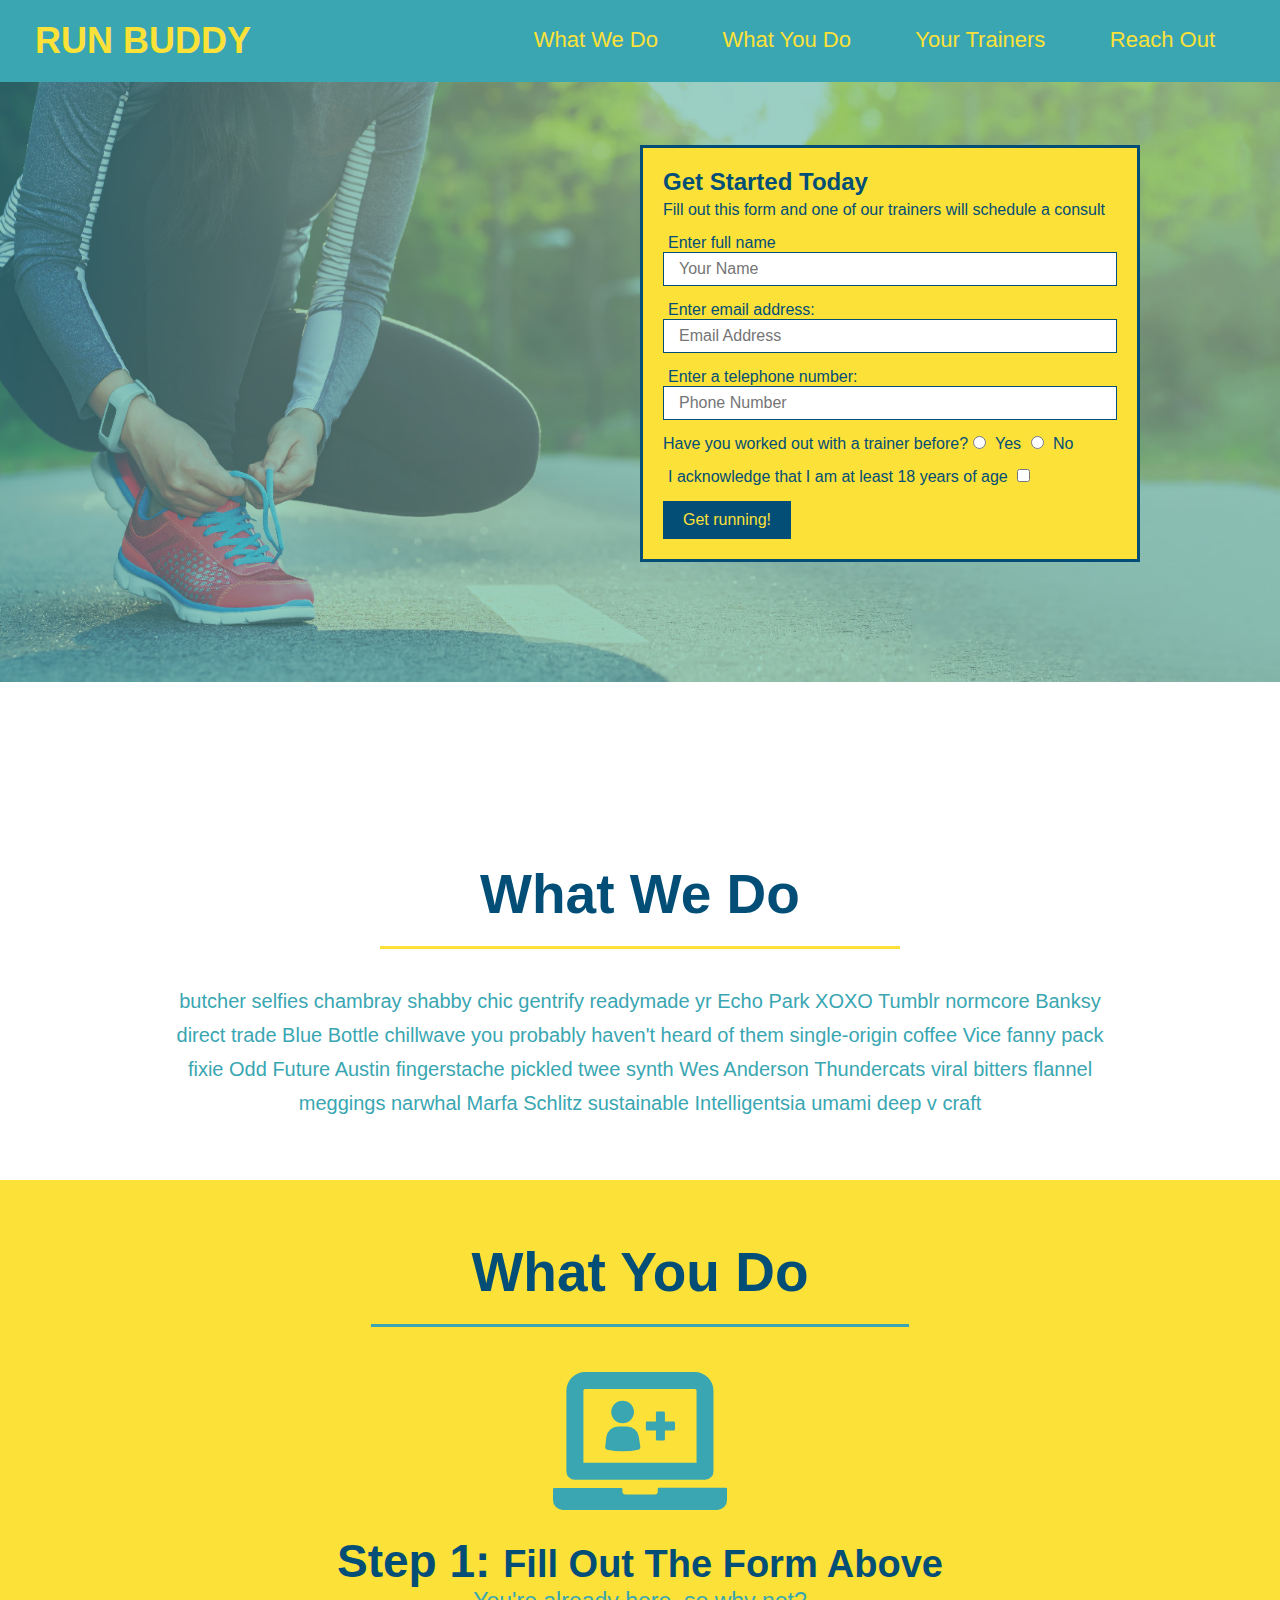
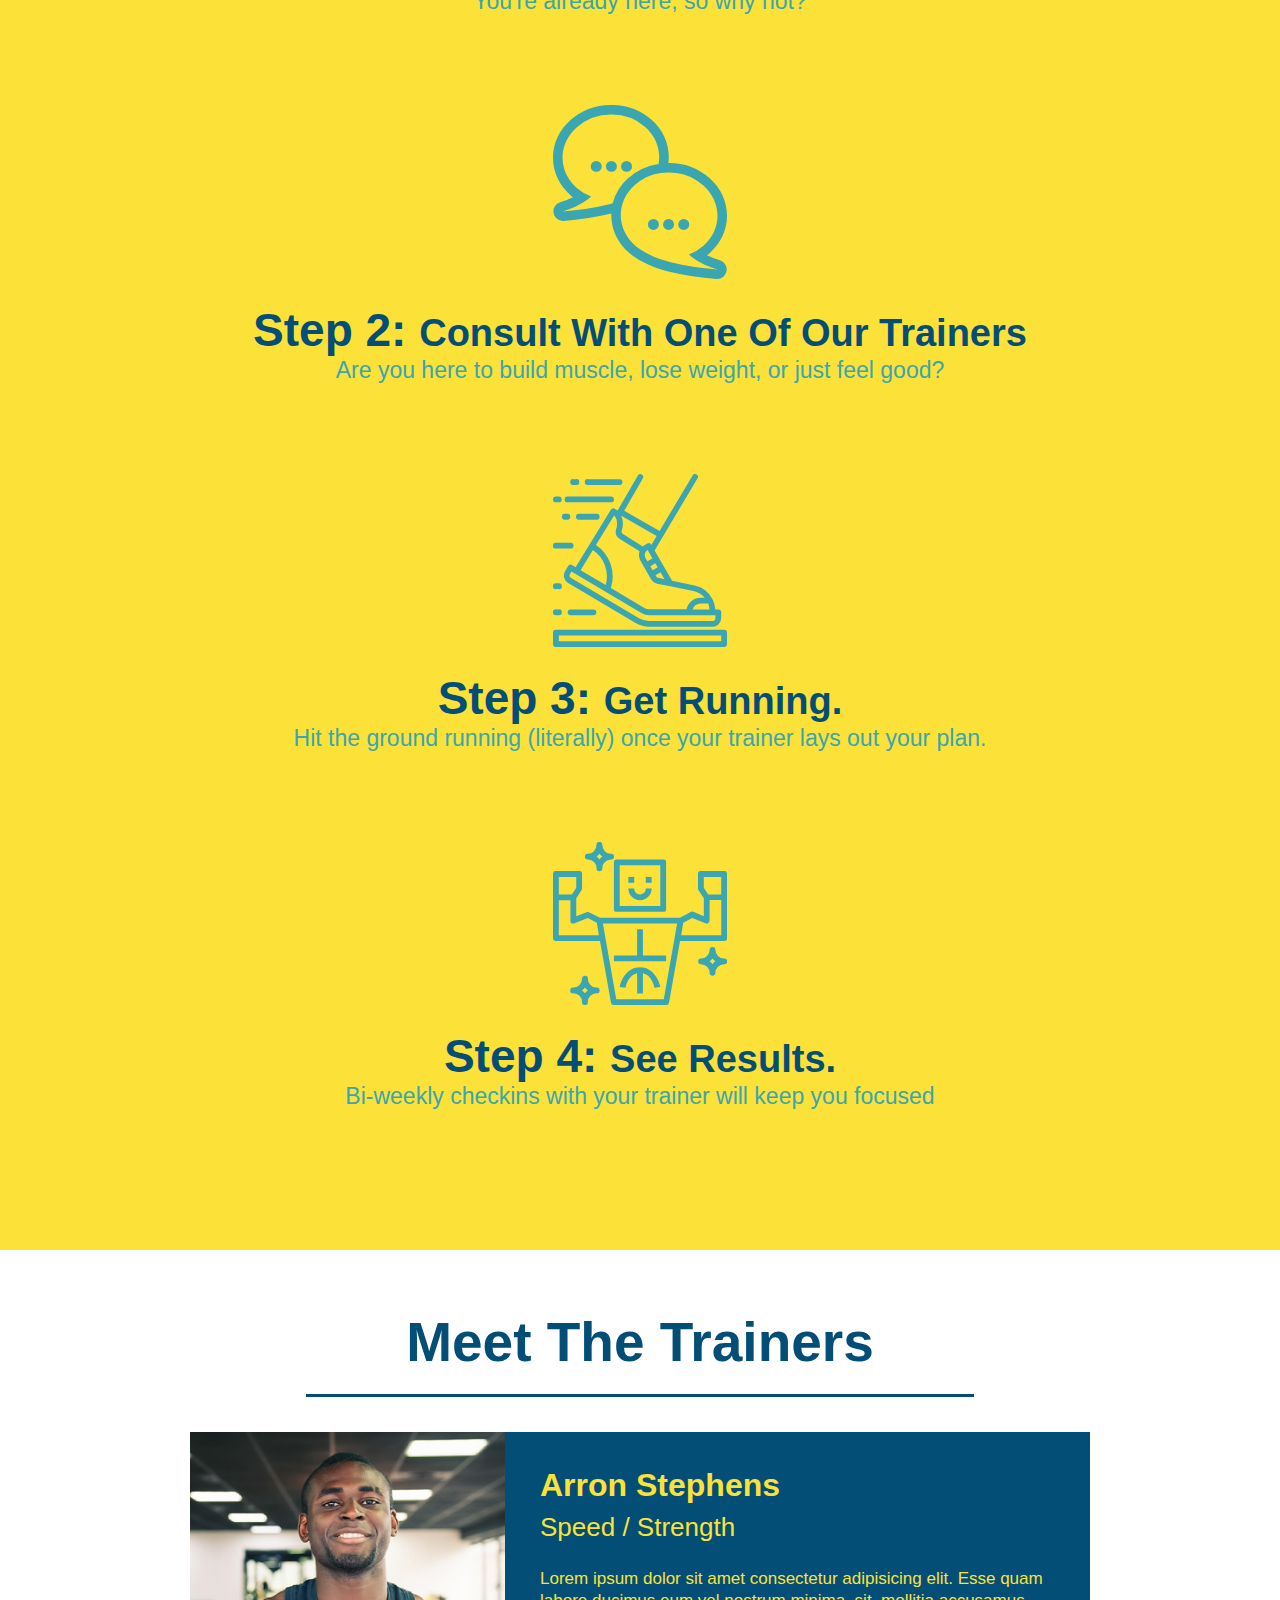
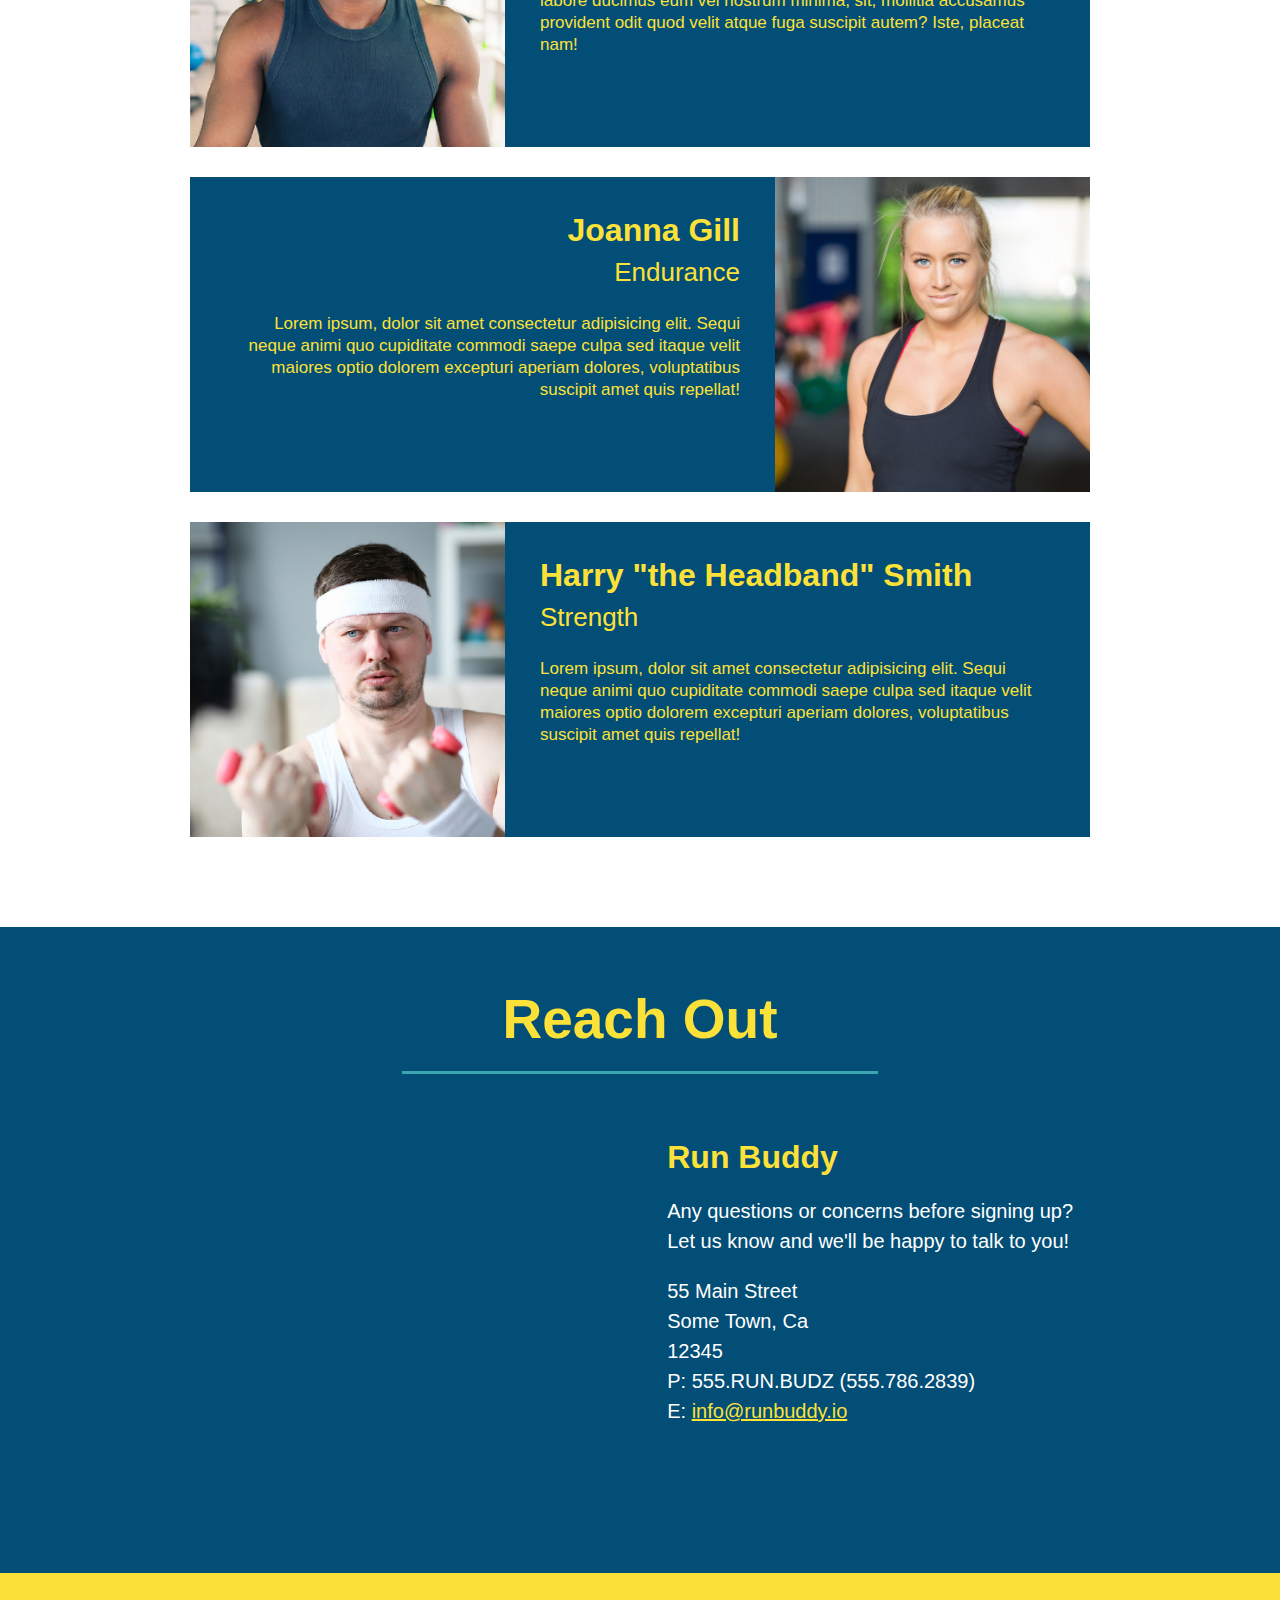
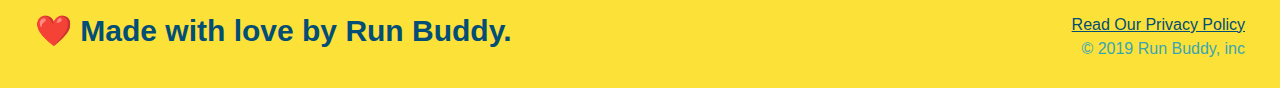
<file: index.html>
<!DOCTYPE html>
<html lang="en">
    <head>
        <meta charset="UTF-8" />
        <title>Run Buddy</title>
        <link rel="stylesheet" href="./assets/css/style.css" />
    </head>
    <body>
       <!-- navigation -->
       <header>
        <h1>
            <a href="/">RUN BUDDY</a>
        </h1>
        <nav>
            <!-- Unordered list element-->
            <ul>
                <!-- List item element-->
                <li>
                    <!-- Anchor element-->
                    <a href="#what-we-do">What We Do</a>
                </li>
                <li>
                    <a href="#what-you-do">What You Do</a>
                </li>
                <li>
                    <a href="#your-trainers">Your Trainers</a>
                </li>
                <li>
                    <a href="#reach-out">Reach Out</a>
                </li>
            </ul>
        </nav>
       </header>

       <section class="hero">
        <div class="hero-form">
            <h3>Get Started Today</h3>
            <p>Fill out this form and one of our trainers will schedule a consult</p>
            <!-- Add form element-->
            <form>
                <label for="name">Enter full name</label>
                <input type="text" placeholder="Your Name" name="name" id="name" class="form-input"/>
                <label for="email">Enter email address:</label>
                <input type="email" placeholder="Email Address" name="email" id="email" class="form-input"/>
                <label for="phone">Enter a telephone number:</label>
                <input type="tel" placeholder="Phone Number" name="phone" id="phone" class="form-input"/>
                <p>
                    Have you worked out with a trainer before?
                    <input type="radio" name="trainer-confirm" id="trainer-yes" />
                    <label for="trainer-yes">Yes</label>
                    <input type="radio" name="trainer-confirm" id="trainer-no" />
                    <label for="trainer-no">No</label>
                </p>
                <p>
                    <label for="age confirmation">I acknowledge that I am at least 18 years of age</label>
                    <input type="checkbox" name="age-confirm" id="checkbox" />
                </p>
                <button type="submit">
                    Get running!
                </button>
            </form>
        </div>
       </section>
       <!--end hero-->

       <!-- hero/jumbotron-->
       <section>
       </section>

       <!-- "what we do" section-->
       <section id="what-we-do" class="intro">
        <h2 class="section-title primary-border">What We Do</h2>
        <p>
            butcher selfies chambray shabby chic gentrify readymade yr Echo Park XOXO Tumblr normcore Banksy direct trade Blue Bottle chillwave you probably haven't heard of them single-origin coffee Vice fanny pack fixie Odd Future Austin fingerstache pickled twee synth Wes Anderson Thundercats viral bitters flannel meggings narwhal Marfa Schlitz sustainable Intelligentsia umami deep v craft
        </p>
       </section>

       <!--"what you do" section-->
       <section id="what-you-do" class="steps">
        <h2 class="section-title secondary-border">What You Do</h2>
        <div>
            <!-- insert this img element -->
            <img src="./assets/images/step-1.svg" alt="" />
            <h3>Step 1: <span>Fill Out The Form Above</span></h3>
            <p>You're already here, so why not?</p>
        </div>

        <div>
            <img src="./assets/images/step-2.svg" alt="" />
            <h3>Step 2: <span>Consult With One Of Our Trainers</span></h3>
            <p>Are you here to build muscle, lose weight, or just feel good?</p>
        </div>

        <div>
            <img src="./assets/images/step-3.svg" alt="" />
            <h3>Step 3: <span>Get Running.</span></h3>
            <p>Hit the ground running (literally) once your trainer lays out your plan.</p>
        </div>

        <div>
            <img src="./assets/images/step-4.svg" alt="" />
            <h3>Step 4: <span>See Results.</span></h3>
            <p>Bi-weekly checkins with your trainer will keep you focused</p>
        </div>
       </section>

       <!-- "meet the trainers section" section-->
       <section id="your-trainers" class="trainers">
        <h2 class="section-title primary border">
            Meet The Trainers
        </h2>
        <article class="trainer">
            <img src="./assets/images/trainer-1.jpg" alt="Arron Stephens in his workout clothes, ready to pump iron"/>
            <div class="trainer-bio text-left">
                <h3>Arron Stephens</h3>
                <h4>Speed / Strength</h4>
                <p>
                    Lorem ipsum dolor sit amet consectetur adipisicing elit. Esse quam labore ducimus eum vel nostrum minima, sit, mollitia accusamus provident odit quod velit atque fuga suscipit autem? Iste, placeat nam!
                </p>
            </div>
        </article>
        <!-- second trainer bio -->
        <article class="trainer">
            <div class="trainer-bio text-right">
                <h3>Joanna Gill</h3>
                <h4>Endurance</h4>
                <p>
                    Lorem ipsum, dolor sit amet consectetur adipisicing elit. Sequi neque animi quo cupiditate commodi saepe culpa sed
                    itaque velit maiores optio dolorem excepturi aperiam dolores, voluptatibus suscipit amet quis repellat!
                </p>
            </div>
            <img src="./assets/images/trainer-2.jpg" alt="Joanna Gill cooling off after a workout" />
        </article>
  
        <!-- third trainer bio -->
        <article class="trainer">
            <img src="./assets/images/trainer-3.jpg" alt="Harry Smith wearing a headband and lifting comically small pink weights" />
            <div class="trainer-bio text-left">
                <h3>Harry "the Headband" Smith</h3>
                <h4>Strength</h4>
                <p>
                    Lorem ipsum, dolor sit amet consectetur adipisicing elit. Sequi neque animi quo cupiditate commodi saepe culpa sed
                    itaque velit maiores optio dolorem excepturi aperiam dolores, voluptatibus suscipit amet quis repellat!
                </p>
            </div>
        </article>
       </section>

       <!-- "reach out" section-->
       <section id="reach-out" class="contact">
        <h2 class="section-title secondary-border"> Reach Out</h2>
        <div class="contact-info">
        <iframe 
            src="https://www.google.com/maps/embed?pb=!1m18!1m12!1m3!1d3147.1079747227936!2d-120.42364418397035!3d37.92790791110593!2m3!1f0!2f0!3f0!3m2!1i1024!2i768!4f13.1!3m3!1m2!1s0x8090c49129b6ac57%3A0xb56c7eb95a2cd8bd!2sMain%20St%2C%20California%2095327!5e0!3m2!1sen!2sus!4v1616426329495!5m2!1sen!2sus" 
            width="400" 
            height="400" 
            style="border:0;" 
            allowfullscreen=""
            loading="lazy">
        </iframe>
        <div>
            <h3>Run Buddy</h3>
            <p>
                Any questions or concerns before signing up?
                <br />
                Let us know and we'll be happy to talk to you! 
            </p>
            <address>
                55 Main Street <br />
                Some Town, Ca <br/>
                12345<br />
                P: 555.RUN.BUDZ (555.786.2839)<br/>
                E: <a href="mailto:info@runbuddy.io">info@runbuddy.io</a>
            </address>
        </div>
        </div>
       </section>

       <!-- footer-->
       <footer>
        <h2>❤️ Made with love by Run Buddy.</h2>
        <div>
            <a href="./privacy-policy.html">Read Our Privacy Policy</a><br />
            &copy; 2019 Run Buddy, inc
        </div>
       </footer>
    </body> 
</html>
</file>
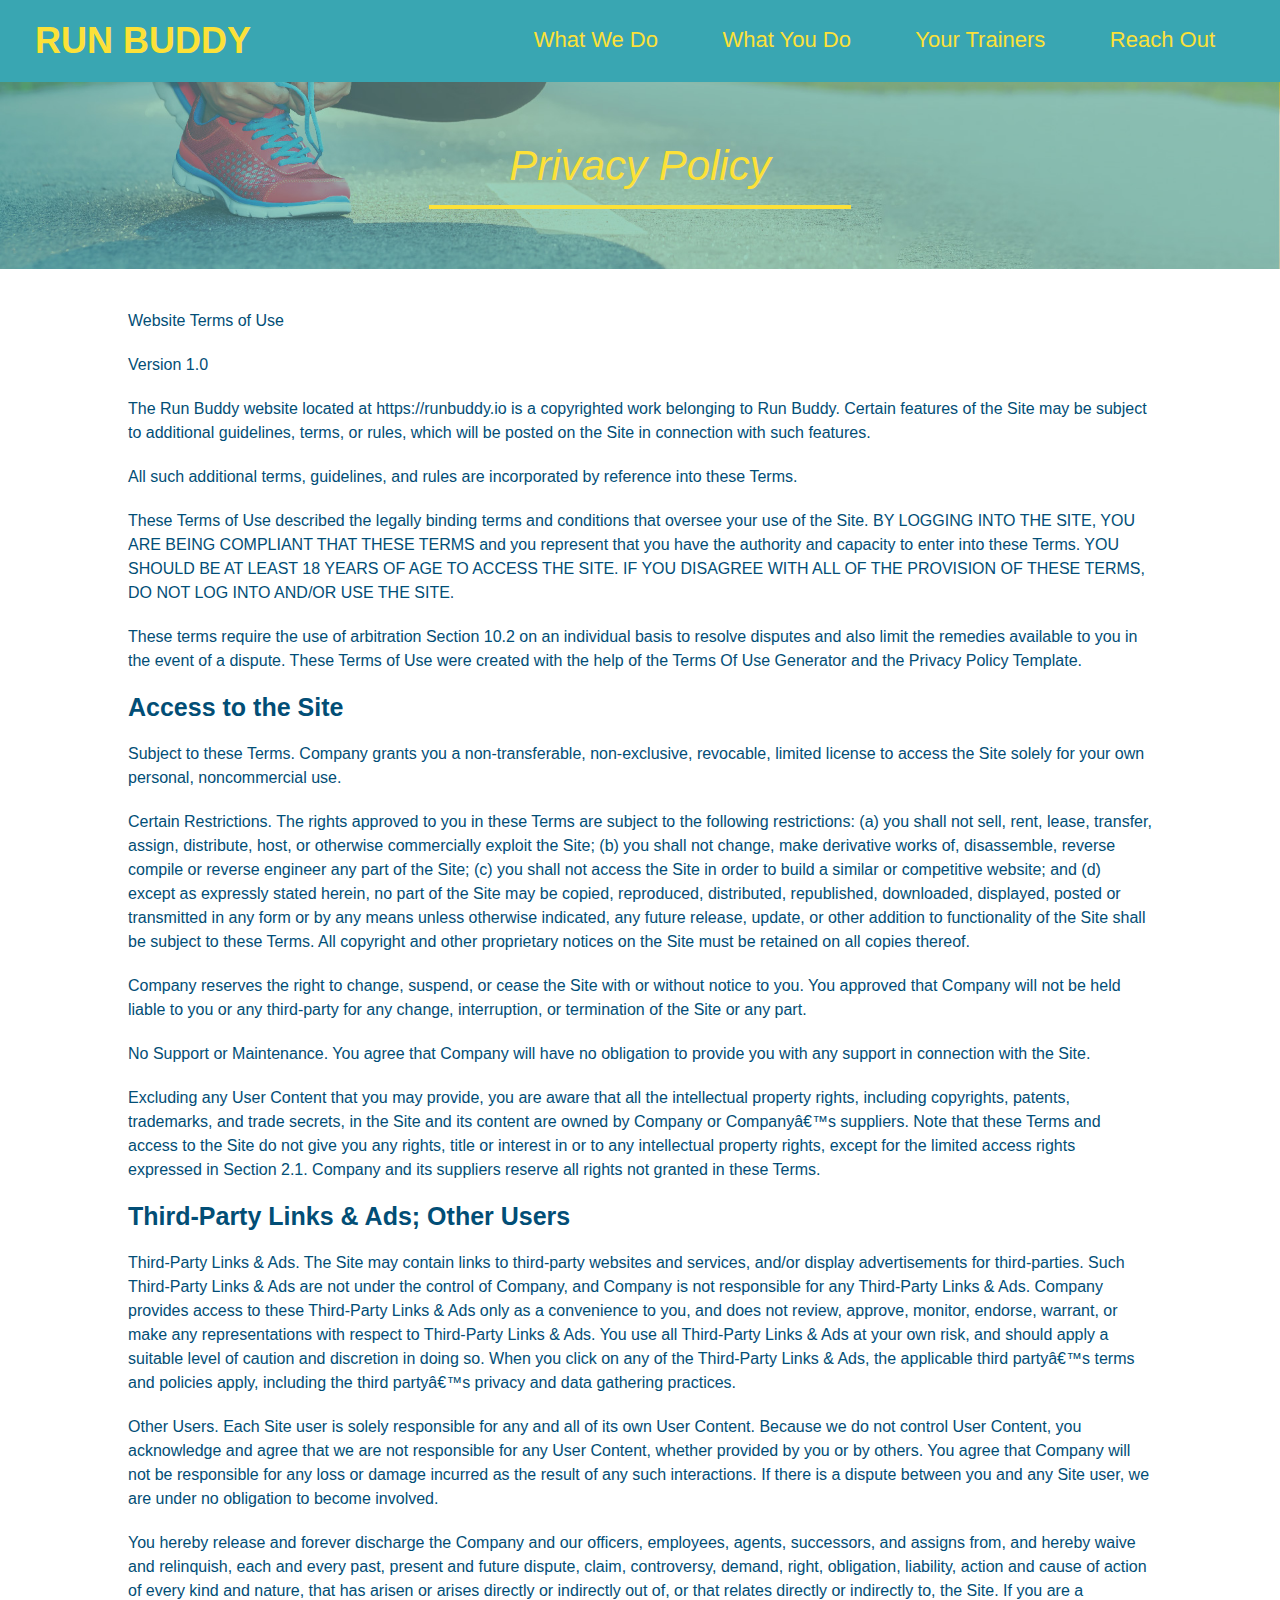
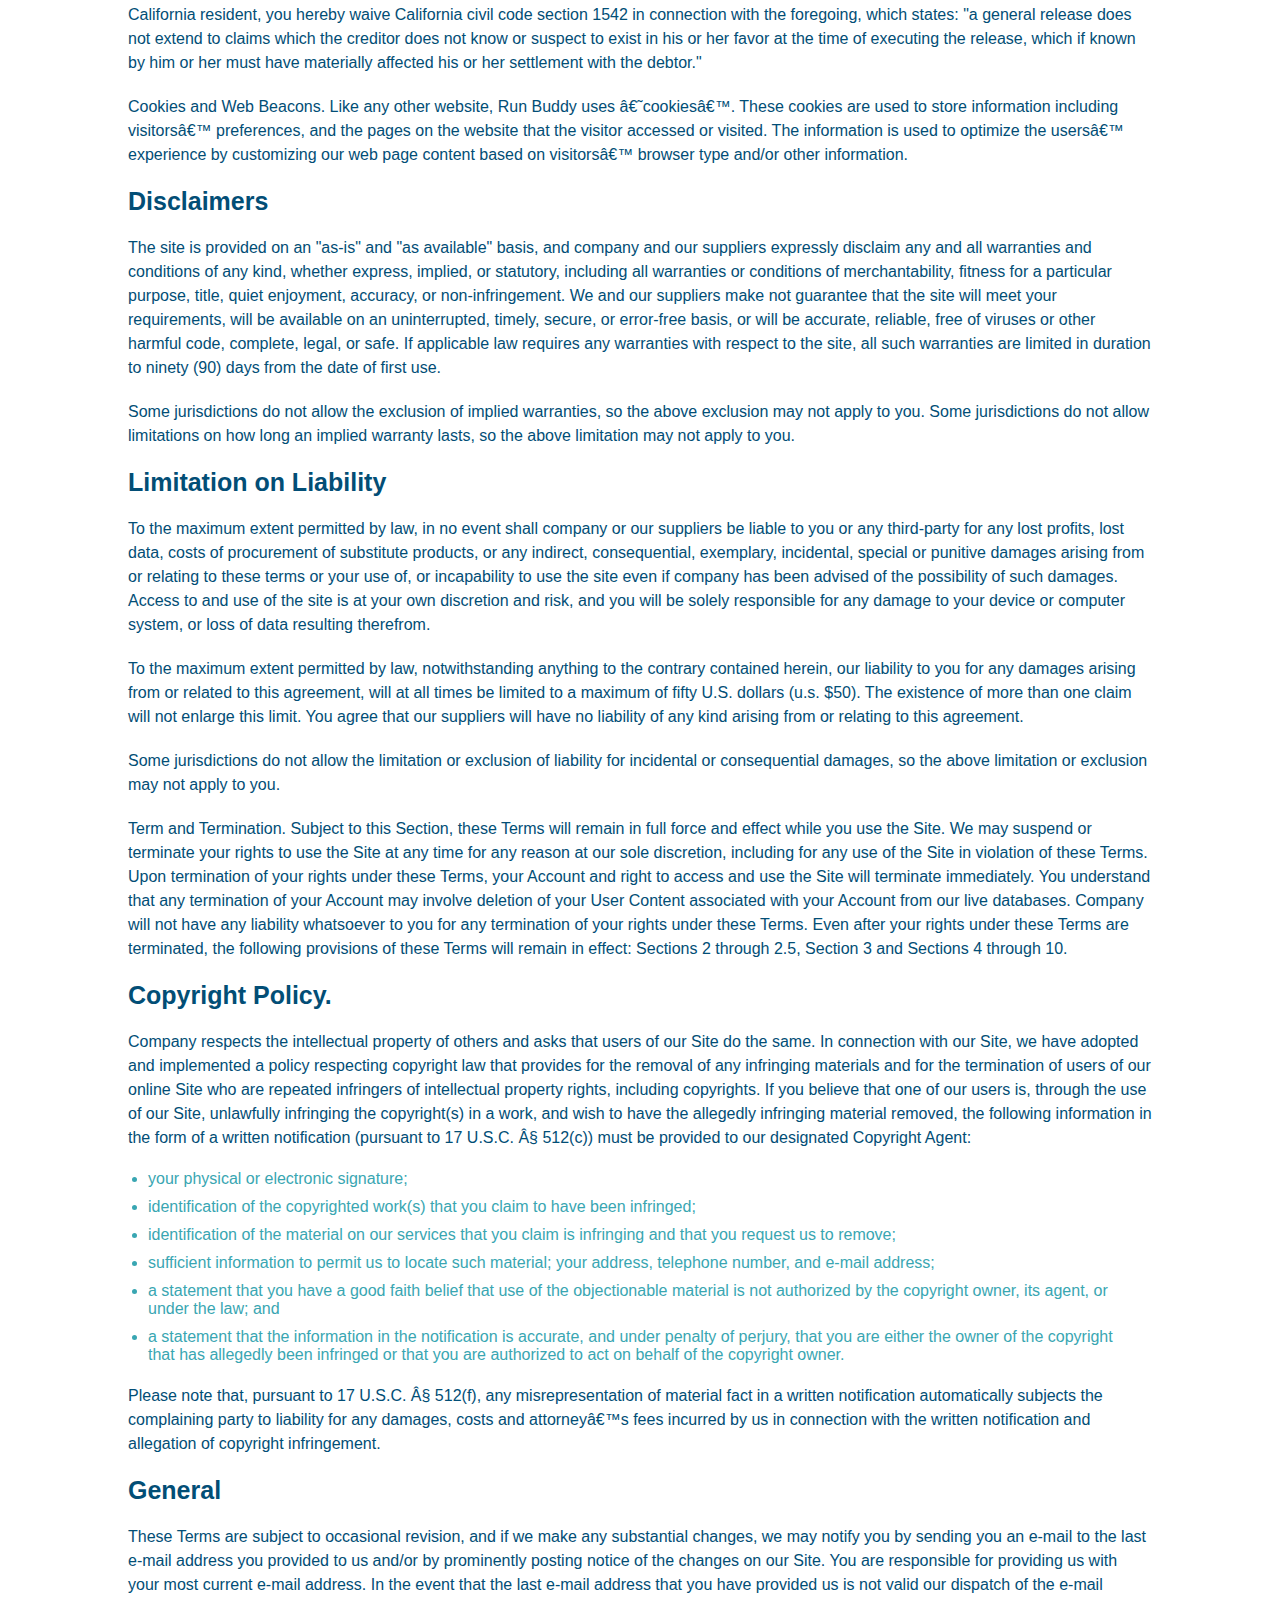
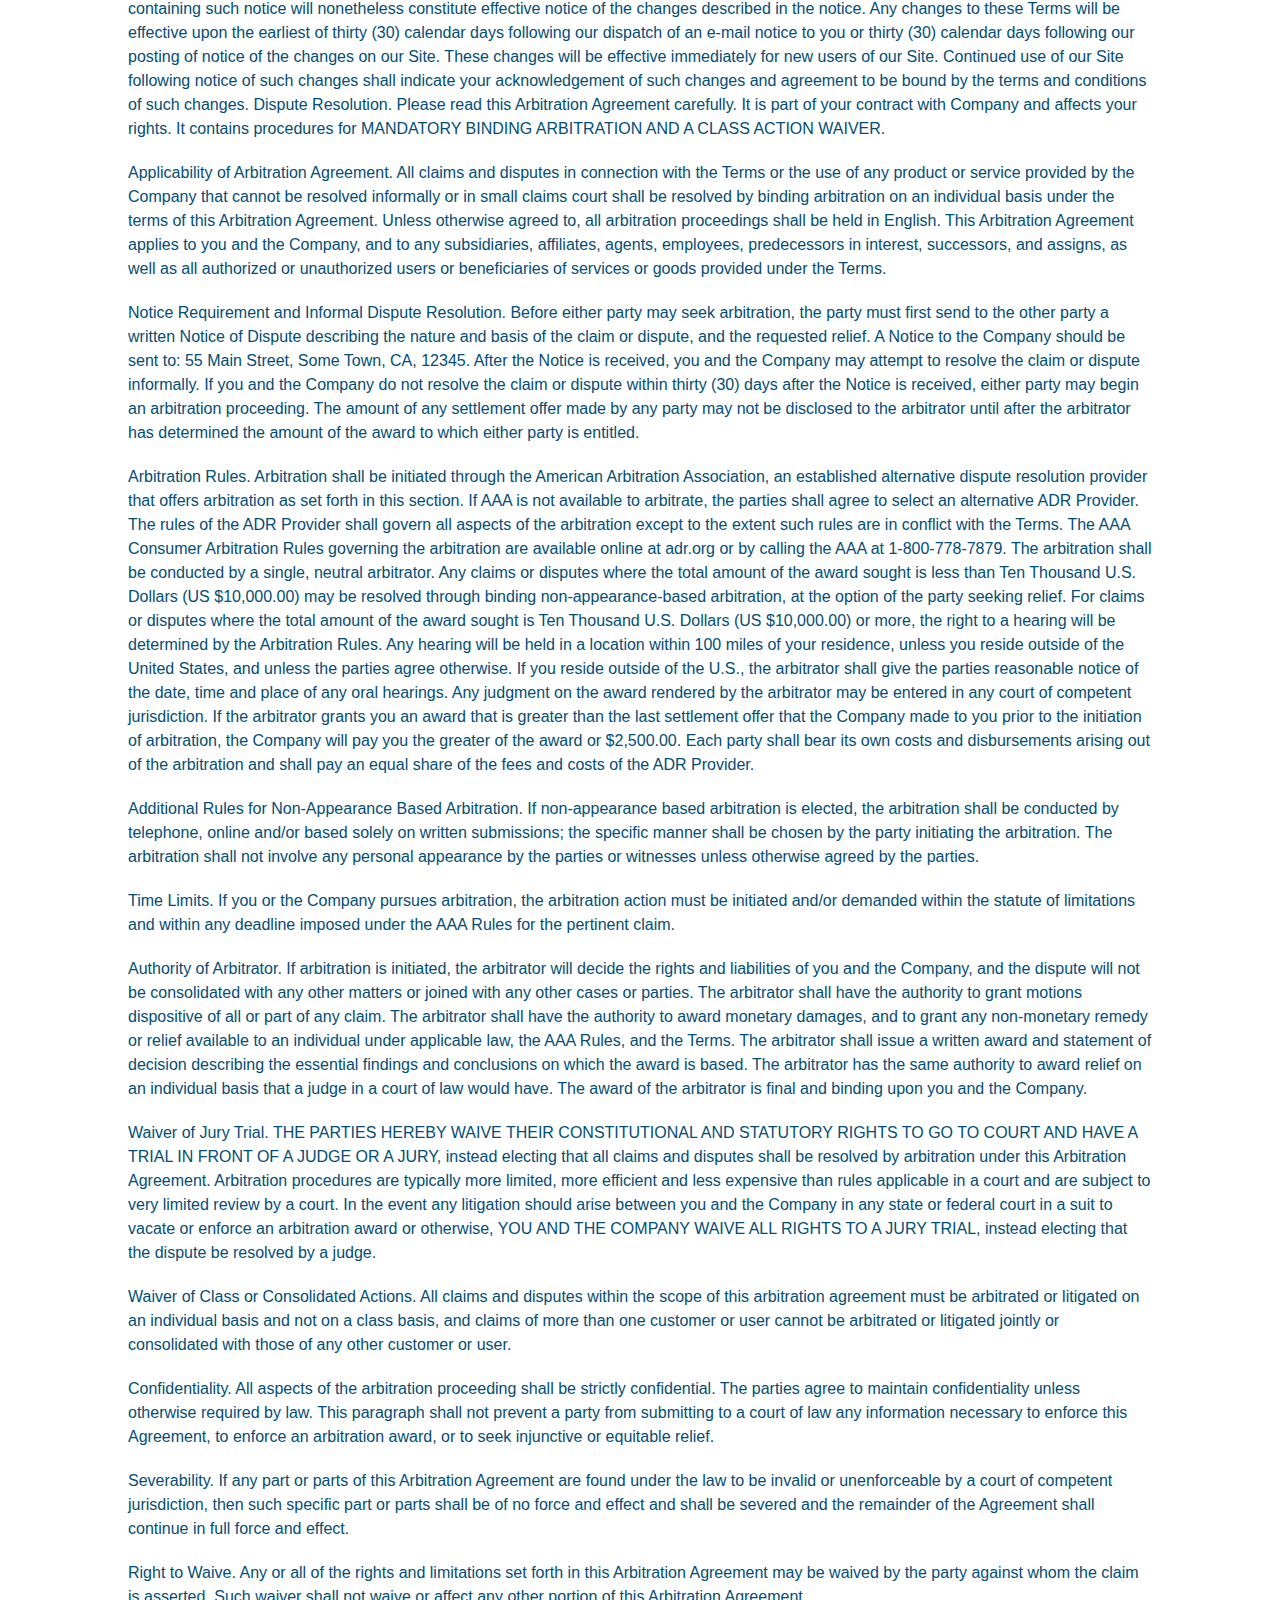
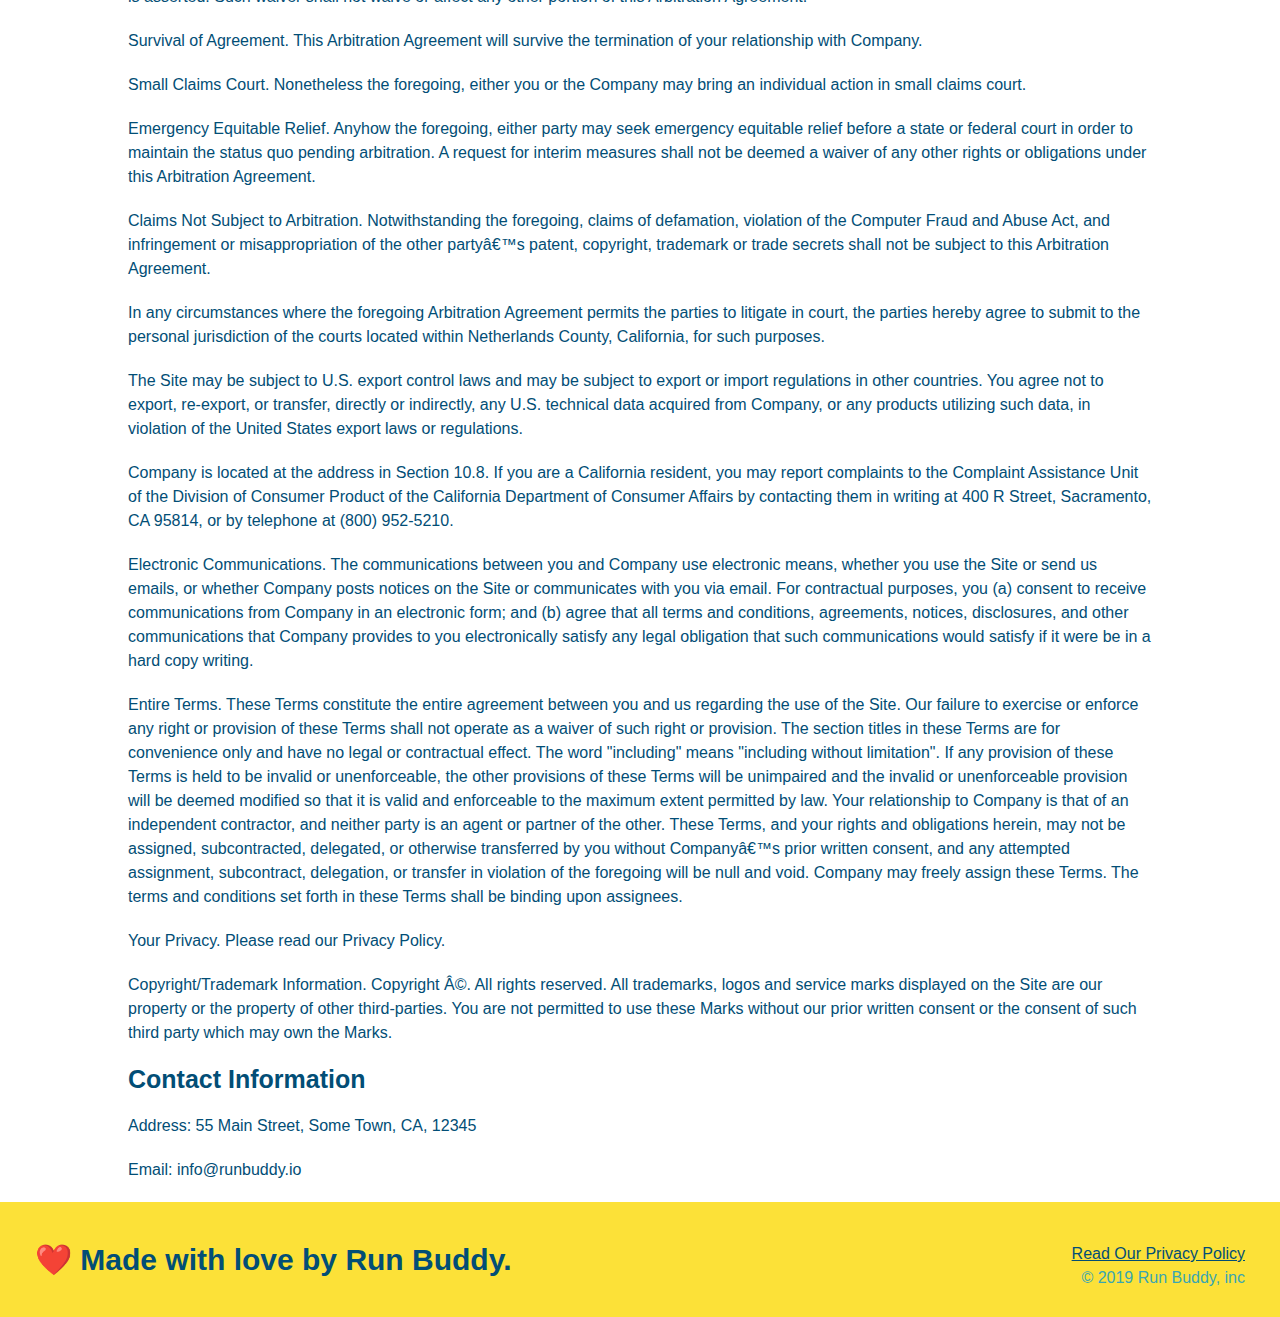
<file: privacy-policy.html>
<!DOCTYPE html>
<html lang="en">
  <head>
    <meta charset="UTF-8" />
    <title>Privacy Policy - Run Buddy</title>
    <link rel="stylesheet" href="./assets/css/style.css" />
    <link rel="stylesheet" href="./assets/css/secondary-styles.css">
  </head>
  <body>
    <header>
        <h1>
            <a href="/">RUN BUDDY</a>
        </h1>
        <nav>
            <!-- Unordered list element-->
            <ul>
                <!-- List item element-->
                <li>
                    <!-- Anchor element-->
                    <a href="./index.html#what-we-do">What We Do</a>
                </li>
                <li>
                    <a href="./index.html#what-we-do">What You Do</a>
                </li>
                <li>
                    <a href="./index.html#what-we-do">Your Trainers</a>
                </li>
                <li>
                    <a href="./index.html#what-we-do">Reach Out</a>
                </li>
            </ul>
        </nav>
        </header>
        <section class="hero">
            <h2 class="page-title">
                Privacy Policy
            </h2>
       </section>
       <article class="secondary-content">
        <p>
            Website Terms of Use
          </p>
    
          <p>
            Version 1.0
          </p>
    
          <p>
            The Run Buddy website located at https://runbuddy.io is a copyrighted work belonging to Run Buddy. Certain
            features of the Site may be subject to additional guidelines, terms, or rules, which will be posted on the Site
            in connection with such features.
          </p>
    
          <p>
            All such additional terms, guidelines, and rules are incorporated by reference into these Terms.
          </p>
    
          <p>
            These Terms of Use described the legally binding terms and conditions that oversee your use of the Site. BY
            LOGGING INTO THE SITE, YOU ARE BEING COMPLIANT THAT THESE TERMS and you represent that you have the authority
            and capacity to enter into these Terms. YOU SHOULD BE AT LEAST 18 YEARS OF AGE TO ACCESS THE SITE. IF YOU
            DISAGREE WITH ALL OF THE PROVISION OF THESE TERMS, DO NOT LOG INTO AND/OR USE THE SITE.
          </p>
    
          <p>
            These terms require the use of arbitration Section 10.2 on an individual basis to resolve disputes and also
            limit the remedies available to you in the event of a dispute. These Terms of Use were created with the help of
            the Terms Of Use Generator and the Privacy Policy Template.
          </p>
    
          <h3>
            Access to the Site
          </h3>
    
          <p>
            Subject to these Terms. Company grants you a non-transferable, non-exclusive, revocable, limited license to
            access the Site solely for your own personal, noncommercial use.
          </p>
    
          <p>
            Certain Restrictions. The rights approved to you in these Terms are subject to the following restrictions: (a)
            you shall not sell, rent, lease, transfer, assign, distribute, host, or otherwise commercially exploit the Site;
            (b) you shall not change, make derivative works of, disassemble, reverse compile or reverse engineer any part of
            the Site; (c) you shall not access the Site in order to build a similar or competitive website; and (d) except
            as expressly stated herein, no part of the Site may be copied, reproduced, distributed, republished, downloaded,
            displayed, posted or transmitted in any form or by any means unless otherwise indicated, any future release,
            update, or other addition to functionality of the Site shall be subject to these Terms. All copyright and other
            proprietary notices on the Site must be retained on all copies thereof.
          </p>
    
          <p>
            Company reserves the right to change, suspend, or cease the Site with or without notice to you. You approved
            that Company will not be held liable to you or any third-party for any change, interruption, or termination of
            the Site or any part.
          </p>
    
          <p>
            No Support or Maintenance. You agree that Company will have no obligation to provide you with any support in
            connection with the Site.
          </p>
    
          <p>
            Excluding any User Content that you may provide, you are aware that all the intellectual property rights,
            including copyrights, patents, trademarks, and trade secrets, in the Site and its content are owned by Company
            or Companyâ€™s suppliers. Note that these Terms and access to the Site do not give you any rights, title or
            interest in or to any intellectual property rights, except for the limited access rights expressed in Section
            2.1. Company and its suppliers reserve all rights not granted in these Terms.
          </p>
    
          <h3>
            Third-Party Links & Ads; Other Users
          </h3>
    
          <p>
            Third-Party Links & Ads. The Site may contain links to third-party websites and services, and/or display
            advertisements for third-parties. Such Third-Party Links & Ads are not under the control of Company, and Company
            is not responsible for any Third-Party Links & Ads. Company provides access to these Third-Party Links & Ads
            only as a convenience to you, and does not review, approve, monitor, endorse, warrant, or make any
            representations with respect to Third-Party Links & Ads. You use all Third-Party Links & Ads at your own risk,
            and should apply a suitable level of caution and discretion in doing so. When you click on any of the
            Third-Party Links & Ads, the applicable third partyâ€™s terms and policies apply, including the third partyâ€™s
            privacy and data gathering practices.
          </p>
    
          <p>
            Other Users. Each Site user is solely responsible for any and all of its own User Content. Because we do not
            control User Content, you acknowledge and agree that we are not responsible for any User Content, whether
            provided by you or by others. You agree that Company will not be responsible for any loss or damage incurred as
            the result of any such interactions. If there is a dispute between you and any Site user, we are under no
            obligation to become involved.
          </p>
    
          <p>
            You hereby release and forever discharge the Company and our officers, employees, agents, successors, and
            assigns from, and hereby waive and relinquish, each and every past, present and future dispute, claim,
            controversy, demand, right, obligation, liability, action and cause of action of every kind and nature, that has
            arisen or arises directly or indirectly out of, or that relates directly or indirectly to, the Site. If you are
            a California resident, you hereby waive California civil code section 1542 in connection with the foregoing,
            which states: "a general release does not extend to claims which the creditor does not know or suspect to exist
            in his or her favor at the time of executing the release, which if known by him or her must have materially
            affected his or her settlement with the debtor."
          </p>
    
          <p>
            Cookies and Web Beacons. Like any other website, Run Buddy uses â€˜cookiesâ€™. These cookies are used to store
            information including visitorsâ€™ preferences, and the pages on the website that the visitor accessed or visited.
            The information is used to optimize the usersâ€™ experience by customizing our web page content based on visitorsâ€™
            browser type and/or other information.
          </p>
    
          <h3>
            Disclaimers
          </h3>
    
          <p>
            The site is provided on an "as-is" and "as available" basis, and company and our suppliers expressly disclaim
            any and all warranties and conditions of any kind, whether express, implied, or statutory, including all
            warranties or conditions of merchantability, fitness for a particular purpose, title, quiet enjoyment, accuracy,
            or non-infringement. We and our suppliers make not guarantee that the site will meet your requirements, will be
            available on an uninterrupted, timely, secure, or error-free basis, or will be accurate, reliable, free of
            viruses or other harmful code, complete, legal, or safe. If applicable law requires any warranties with respect
            to the site, all such warranties are limited in duration to ninety (90) days from the date of first use.
          </p>
    
          <p>
            Some jurisdictions do not allow the exclusion of implied warranties, so the above exclusion may not apply to
            you. Some jurisdictions do not allow limitations on how long an implied warranty lasts, so the above limitation
            may not apply to you.
          </p>
    
          <h3>
            Limitation on Liability
          </h3>
    
          <p>
            To the maximum extent permitted by law, in no event shall company or our suppliers be liable to you or any
            third-party for any lost profits, lost data, costs of procurement of substitute products, or any indirect,
            consequential, exemplary, incidental, special or punitive damages arising from or relating to these terms or
            your use of, or incapability to use the site even if company has been advised of the possibility of such
            damages. Access to and use of the site is at your own discretion and risk, and you will be solely responsible
            for any damage to your device or computer system, or loss of data resulting therefrom.
          </p>
    
          <p>
            To the maximum extent permitted by law, notwithstanding anything to the contrary contained herein, our liability
            to you for any damages arising from or related to this agreement, will at all times be limited to a maximum of
            fifty U.S. dollars (u.s. $50). The existence of more than one claim will not enlarge this limit. You agree that
            our suppliers will have no liability of any kind arising from or relating to this agreement.
          </p>
    
          <p>
            Some jurisdictions do not allow the limitation or exclusion of liability for incidental or consequential
            damages, so the above limitation or exclusion may not apply to you.
          </p>
    
          <p>
            Term and Termination. Subject to this Section, these Terms will remain in full force and effect while you use
            the Site. We may suspend or terminate your rights to use the Site at any time for any reason at our sole
            discretion, including for any use of the Site in violation of these Terms. Upon termination of your rights under
            these Terms, your Account and right to access and use the Site will terminate immediately. You understand that
            any termination of your Account may involve deletion of your User Content associated with your Account from our
            live databases. Company will not have any liability whatsoever to you for any termination of your rights under
            these Terms. Even after your rights under these Terms are terminated, the following provisions of these Terms
            will remain in effect: Sections 2 through 2.5, Section 3 and Sections 4 through 10.
          </p>
    
          <h3>
            Copyright Policy.
          </h3>
    
          <p>
            Company respects the intellectual property of others and asks that users of our Site do the same. In connection
            with our Site, we have adopted and implemented a policy respecting copyright law that provides for the removal
            of any infringing materials and for the termination of users of our online Site who are repeated infringers of
            intellectual property rights, including copyrights. If you believe that one of our users is, through the use of
            our Site, unlawfully infringing the copyright(s) in a work, and wish to have the allegedly infringing material
            removed, the following information in the form of a written notification (pursuant to 17 U.S.C. Â§ 512(c)) must
            be provided to our designated Copyright Agent:
          </p>
    
          <ul>
            <li>
              your physical or electronic signature;
            </li>
            <li>
              identification of the copyrighted work(s) that you claim to have been infringed;
            </li>
            <li>
              identification of the material on our services that you claim is infringing and that you request us to remove;
            </li>
            <li>
              sufficient information to permit us to locate such material; your address, telephone number, and e-mail
              address;
            </li>
            <li>
              a statement that you have a good faith belief that use of the objectionable material is not authorized by the
              copyright owner, its agent, or under the law; and
            </li>
            <li>
              a statement that the information in the notification is accurate, and under penalty of perjury, that you are
              either the owner of the copyright that has allegedly been infringed or that you are authorized to act on
              behalf of the copyright owner.
            </li>
          </ul>
    
          <p>
            Please note that, pursuant to 17 U.S.C. Â§ 512(f), any misrepresentation of material fact in a written
            notification automatically subjects the complaining party to liability for any damages, costs and attorneyâ€™s
            fees incurred by us in connection with the written notification and allegation of copyright infringement.
          </p>
    
          <h3>
            General
          </h3>
    
          <p>
            These Terms are subject to occasional revision, and if we make any substantial changes, we may notify you by
            sending you an e-mail to the last e-mail address you provided to us and/or by prominently posting notice of the
            changes on our Site. You are responsible for providing us with your most current e-mail address. In the event
            that the last e-mail address that you have provided us is not valid our dispatch of the e-mail containing such
            notice will nonetheless constitute effective notice of the changes described in the notice. Any changes to these
            Terms will be effective upon the earliest of thirty (30) calendar days following our dispatch of an e-mail
            notice to you or thirty (30) calendar days following our posting of notice of the changes on our Site. These
            changes will be effective immediately for new users of our Site. Continued use of our Site following notice of
            such changes shall indicate your acknowledgement of such changes and agreement to be bound by the terms and
            conditions of such changes. Dispute Resolution. Please read this Arbitration Agreement carefully. It is part of
            your contract with Company and affects your rights. It contains procedures for MANDATORY BINDING ARBITRATION AND
            A CLASS ACTION WAIVER.
          </p>
    
          <p>
            Applicability of Arbitration Agreement. All claims and disputes in connection with the Terms or the use of any
            product or service provided by the Company that cannot be resolved informally or in small claims court shall be
            resolved by binding arbitration on an individual basis under the terms of this Arbitration Agreement. Unless
            otherwise agreed to, all arbitration proceedings shall be held in English. This Arbitration Agreement applies to
            you and the Company, and to any subsidiaries, affiliates, agents, employees, predecessors in interest,
            successors, and assigns, as well as all authorized or unauthorized users or beneficiaries of services or goods
            provided under the Terms.
          </p>
    
          <p>
            Notice Requirement and Informal Dispute Resolution. Before either party may seek arbitration, the party must
            first send to the other party a written Notice of Dispute describing the nature and basis of the claim or
            dispute, and the requested relief. A Notice to the Company should be sent to: 55 Main Street, Some Town, CA,
            12345. After the Notice is received, you and the Company may attempt to resolve the claim or dispute informally.
            If you and the Company do not resolve the claim or dispute within thirty (30) days after the Notice is received,
            either party may begin an arbitration proceeding. The amount of any settlement offer made by any party may not
            be disclosed to the arbitrator until after the arbitrator has determined the amount of the award to which either
            party is entitled.
          </p>
    
          <p>
            Arbitration Rules. Arbitration shall be initiated through the American Arbitration Association, an established
            alternative dispute resolution provider that offers arbitration as set forth in this section. If AAA is not
            available to arbitrate, the parties shall agree to select an alternative ADR Provider. The rules of the ADR
            Provider shall govern all aspects of the arbitration except to the extent such rules are in conflict with the
            Terms. The AAA Consumer Arbitration Rules governing the arbitration are available online at adr.org or by
            calling the AAA at 1-800-778-7879. The arbitration shall be conducted by a single, neutral arbitrator. Any
            claims or disputes where the total amount of the award sought is less than Ten Thousand U.S. Dollars (US
            $10,000.00) may be resolved through binding non-appearance-based arbitration, at the option of the party seeking
            relief. For claims or disputes where the total amount of the award sought is Ten Thousand U.S. Dollars (US
            $10,000.00) or more, the right to a hearing will be determined by the Arbitration Rules. Any hearing will be
            held in a location within 100 miles of your residence, unless you reside outside of the United States, and
            unless the parties agree otherwise. If you reside outside of the U.S., the arbitrator shall give the parties
            reasonable notice of the date, time and place of any oral hearings. Any judgment on the award rendered by the
            arbitrator may be entered in any court of competent jurisdiction. If the arbitrator grants you an award that is
            greater than the last settlement offer that the Company made to you prior to the initiation of arbitration, the
            Company will pay you the greater of the award or $2,500.00. Each party shall bear its own costs and
            disbursements arising out of the arbitration and shall pay an equal share of the fees and costs of the ADR
            Provider.
          </p>
    
          <p>
            Additional Rules for Non-Appearance Based Arbitration. If non-appearance based arbitration is elected, the
            arbitration shall be conducted by telephone, online and/or based solely on written submissions; the specific
            manner shall be chosen by the party initiating the arbitration. The arbitration shall not involve any personal
            appearance by the parties or witnesses unless otherwise agreed by the parties.
          </p>
    
          <p>
            Time Limits. If you or the Company pursues arbitration, the arbitration action must be initiated and/or demanded
            within the statute of limitations and within any deadline imposed under the AAA Rules for the pertinent claim.
          </p>
    
          <p>
            Authority of Arbitrator. If arbitration is initiated, the arbitrator will decide the rights and liabilities of
            you and the Company, and the dispute will not be consolidated with any other matters or joined with any other
            cases or parties. The arbitrator shall have the authority to grant motions dispositive of all or part of any
            claim. The arbitrator shall have the authority to award monetary damages, and to grant any non-monetary remedy
            or relief available to an individual under applicable law, the AAA Rules, and the Terms. The arbitrator shall
            issue a written award and statement of decision describing the essential findings and conclusions on which the
            award is based. The arbitrator has the same authority to award relief on an individual basis that a judge in a
            court of law would have. The award of the arbitrator is final and binding upon you and the Company.
          </p>
    
          <p>
            Waiver of Jury Trial. THE PARTIES HEREBY WAIVE THEIR CONSTITUTIONAL AND STATUTORY RIGHTS TO GO TO COURT AND HAVE
            A TRIAL IN FRONT OF A JUDGE OR A JURY, instead electing that all claims and disputes shall be resolved by
            arbitration under this Arbitration Agreement. Arbitration procedures are typically more limited, more efficient
            and less expensive than rules applicable in a court and are subject to very limited review by a court. In the
            event any litigation should arise between you and the Company in any state or federal court in a suit to vacate
            or enforce an arbitration award or otherwise, YOU AND THE COMPANY WAIVE ALL RIGHTS TO A JURY TRIAL, instead
            electing that the dispute be resolved by a judge.
          </p>
    
          <p>
            Waiver of Class or Consolidated Actions. All claims and disputes within the scope of this arbitration agreement
            must be arbitrated or litigated on an individual basis and not on a class basis, and claims of more than one
            customer or user cannot be arbitrated or litigated jointly or consolidated with those of any other customer or
            user.
          </p>
    
          <p>
            Confidentiality. All aspects of the arbitration proceeding shall be strictly confidential. The parties agree to
            maintain confidentiality unless otherwise required by law. This paragraph shall not prevent a party from
            submitting to a court of law any information necessary to enforce this Agreement, to enforce an arbitration
            award, or to seek injunctive or equitable relief.
          </p>
    
          <p>
            Severability. If any part or parts of this Arbitration Agreement are found under the law to be invalid or
            unenforceable by a court of competent jurisdiction, then such specific part or parts shall be of no force and
            effect and shall be severed and the remainder of the Agreement shall continue in full force and effect.
          </p>
    
          <p>
            Right to Waive. Any or all of the rights and limitations set forth in this Arbitration Agreement may be waived
            by the party against whom the claim is asserted. Such waiver shall not waive or affect any other portion of this
            Arbitration Agreement.
          </p>
    
          <p>
            Survival of Agreement. This Arbitration Agreement will survive the termination of your relationship with
            Company.
          </p>
    
          <p>
            Small Claims Court. Nonetheless the foregoing, either you or the Company may bring an individual action in small
            claims court.
          </p>
    
          <p>
            Emergency Equitable Relief. Anyhow the foregoing, either party may seek emergency equitable relief before a
            state or federal court in order to maintain the status quo pending arbitration. A request for interim measures
            shall not be deemed a waiver of any other rights or obligations under this Arbitration Agreement.
          </p>
    
          <p>
            Claims Not Subject to Arbitration. Notwithstanding the foregoing, claims of defamation, violation of the
            Computer Fraud and Abuse Act, and infringement or misappropriation of the other partyâ€™s patent, copyright,
            trademark or trade secrets shall not be subject to this Arbitration Agreement.
          </p>
    
          <p>
            In any circumstances where the foregoing Arbitration Agreement permits the parties to litigate in court, the
            parties hereby agree to submit to the personal jurisdiction of the courts located within Netherlands County,
            California, for such purposes.
          </p>
    
          <p>
            The Site may be subject to U.S. export control laws and may be subject to export or import regulations in other
            countries. You agree not to export, re-export, or transfer, directly or indirectly, any U.S. technical data
            acquired from Company, or any products utilizing such data, in violation of the United States export laws or
            regulations.
          </p>
    
          <p>
            Company is located at the address in Section 10.8. If you are a California resident, you may report complaints
            to the Complaint Assistance Unit of the Division of Consumer Product of the California Department of Consumer
            Affairs by contacting them in writing at 400 R Street, Sacramento, CA 95814, or by telephone at (800) 952-5210.
          </p>
    
          <p>
            Electronic Communications. The communications between you and Company use electronic means, whether you use the
            Site or send us emails, or whether Company posts notices on the Site or communicates with you via email. For
            contractual purposes, you (a) consent to receive communications from Company in an electronic form; and (b)
            agree that all terms and conditions, agreements, notices, disclosures, and other communications that Company
            provides to you electronically satisfy any legal obligation that such communications would satisfy if it were be
            in a hard copy writing.
          </p>
    
          <p>
            Entire Terms. These Terms constitute the entire agreement between you and us regarding the use of the Site. Our
            failure to exercise or enforce any right or provision of these Terms shall not operate as a waiver of such right
            or provision. The section titles in these Terms are for convenience only and have no legal or contractual
            effect. The word "including" means "including without limitation". If any provision of these Terms is held to be
            invalid or unenforceable, the other provisions of these Terms will be unimpaired and the invalid or
            unenforceable provision will be deemed modified so that it is valid and enforceable to the maximum extent
            permitted by law. Your relationship to Company is that of an independent contractor, and neither party is an
            agent or partner of the other. These Terms, and your rights and obligations herein, may not be assigned,
            subcontracted, delegated, or otherwise transferred by you without Companyâ€™s prior written consent, and any
            attempted assignment, subcontract, delegation, or transfer in violation of the foregoing will be null and void.
            Company may freely assign these Terms. The terms and conditions set forth in these Terms shall be binding upon
            assignees.
          </p>
    
          <p>
            Your Privacy. Please read our Privacy Policy.
          </p>
    
          <p>
            Copyright/Trademark Information. Copyright Â©. All rights reserved. All trademarks, logos and service marks
            displayed on the Site are our property or the property of other third-parties. You are not permitted to use
            these Marks without our prior written consent or the consent of such third party which may own the Marks.
          </p>
    
          <h3>
            Contact Information
          </h3>
    
          <p>
            Address: 55 Main Street, Some Town, CA, 12345
          </p>
    
          <p>
            Email: info@runbuddy.io
          </p>
       </article>
       <!-- footer-->
       <footer>
        <h2>❤️ Made with love by Run Buddy.</h2>
        <div>
            <a href="#">Read Our Privacy Policy</a><br />
            &copy; 2019 Run Buddy, inc
        </div>
       </footer>
  </body>
</html>
</file>
<file: assets/css/style.css>
*  {
    margin: 0;
    padding: 0;
    box-sizing: border-box;
}

body {
    color: #39a6b2;
    font-family: Helvetica, Arial,  sans-serif;
}

/* apply styles to <header> */
header {
    padding: 20px 35px;
    background-color: #39a6b2;
}

header h1 {
    font-weight: bold;
    font-size: 36px;
    color: #fce138;
    margin: 0;
    display: inline;
}

header a {
    text-decoration: none;
    color: #fce138
}

header nav {
    float: right;
    margin: 7px 0;
}

header nav ul li {
    display: inline;
}

header nav ul li a {
    margin: 0 30px;
    font-weight: lighter;
    font-size: 22px;
}

footer {
    background: #fce138;
    width: 100%;
    padding: 40px 35px;
}

footer h2 {
    display: inline;
    color: #024e76;
    font-size: 30px;
    margin: 0;
}

footer div {
    float: right;
    line-height: 1.5;
    text-align: right;
}

footer a {
    color: #024e76;
}

section {
    padding: 60px;
    
}

/* hero Style Start */
.hero {
    background-image: url("../images/hero-bg.jpg");
    height: 600px;
    background-size: cover;
    background-position: center;
    position: relative;
}


.hero-form {
    border: solid 3px #024e76;
    background-color: #fce138;
    padding: 20px;
    width: 500px;
    color: #024e76;
    position: absolute;
    bottom: 120px;
    right: 140px;
}

.hero-form h3 {
    font-size: 24px;
    margin: 0;
}

.hero-form p {
    margin: 5px 0 15px 0;
}

.form-input {
    border: 1px solid #024e76;
    display: block;
    padding: 7px 15px;
    font-size: 16px;
    color: #024e76;
    width: 100%;
    margin-bottom: 15px;
}

.hero-form label {
    margin: 0 5px;
}

.hero-form button {
    color: #fce138;
    background-color: #024e76;
    border: none;
    padding: 10px 20px;
    font-size: 16px;
}

/* hero Style End */

.intro {
    text-align: center;
  }

  

  .intro p {
    line-height: 1.7;
    color: #39a6b2;
    width: 80%;
    font-size: 20px;
    margin: 0 auto;
  }

  .steps {
    text-align: center;
    background: #fce138;
  }

  .section-title {
    font-size: 55px;
    color: #024e76;
    margin-bottom: 35px;
    padding: 0 100px 20px 100px;
    display: inline-block;
    border-bottom: 3px solid;
  }
  
  .primary-border {
    border-color: #fce138;
  }
  
  .secondary-border {
    border-color: #39a6b2;
  }

  .steps div {
    margin-bottom: 80px;
  }

  .steps img {
    width: 15%;
    margin: 10px 0;
  }

  .steps h3 {
    color: #024e76;
    font-size: 46px;
    margin-top: 10px;
  }

  .steps p {
    color: #39a6b2;
    font-size: 23px;
  }

  .steps span {
    font-size: 38px;
  }


  .trainers {
    text-align: center;
    overflow: auto;
  }

  .trainer {
    width: 900px;
    margin: 0 auto 30px auto;
    background: #024e76;
    color: #fce138;
    overflow: auto;
  }

  .trainer img {
    width: 35%;
    float: left;
  }

  .trainer-bio {
    padding: 35px;
    float: left;
    width: 65%;
  }

  .text-left {
    text-align: left;
  }

  .text-right {
    text-align: right;
  }

  .trainer-bio h3 {
    font-size: 32px;
    margin-bottom: 8px;
  }

  .trainer-bio h4 {
    font-weight: lighter;
    font-size: 26px;
    margin-bottom: 25px;
  }

  .trainer-bio p {
    font-size: 17px;
    line-height: 1.3;
  }


  /* REACH OUT STYLES START */
  .contact {
    text-align: center;
    background: #024e76;
  }

  .contact h2 {
    color: #fce138;
  }

  .contact-info iframe {
    width: 400px;
    height: 400px;
  }

  .contact-info div {
    width: 410px;
    display: inline-block;
    vertical-align: top;
    text-align: left;
    margin: 30px 0 0 60px;
    color: white;
  }

  .contact-info h3 {
    color: #fce138;
    font-size: 32px;
  }

  .contact-info p, .contact-info address {
    margin: 20px 0;
    line-height: 1.5;
    font-size: 20px;
    font-style: normal;
  }

  .contact-info a {
    color: #fce138;
  }

  /* REACH OUT STYLES END*/
</file>
<file: assets/css/secondary-styles.css>
.hero {
    background-position: bottom;
    height: auto;
    text-align: center;
    margin-bottom: 40px;
}

.page-title {
    color: #fce138;
    display: inline-block;
    border-bottom: 4px solid #fce138;
    padding: 0 80px 15px 80px;
    font-weight: normal;
    font-size: 42px;
    font-style: italic;
}

.secondary-content {
    margin: auto;
    width: 80%;
    color: #024e76;
}

.secondary-content h3 {
    font-size: 25px;
    margin: 20px 0;
}

.secondary-content p {
    font-size: 16px;
    line-height: 1.5;
    margin: 20px 0;
}

.secondary-content ul {
    margin: 15px 20px;
}

.secondary-content ul li {
    color: #39a6b2;
    margin: 10px 0;
}
</file>
